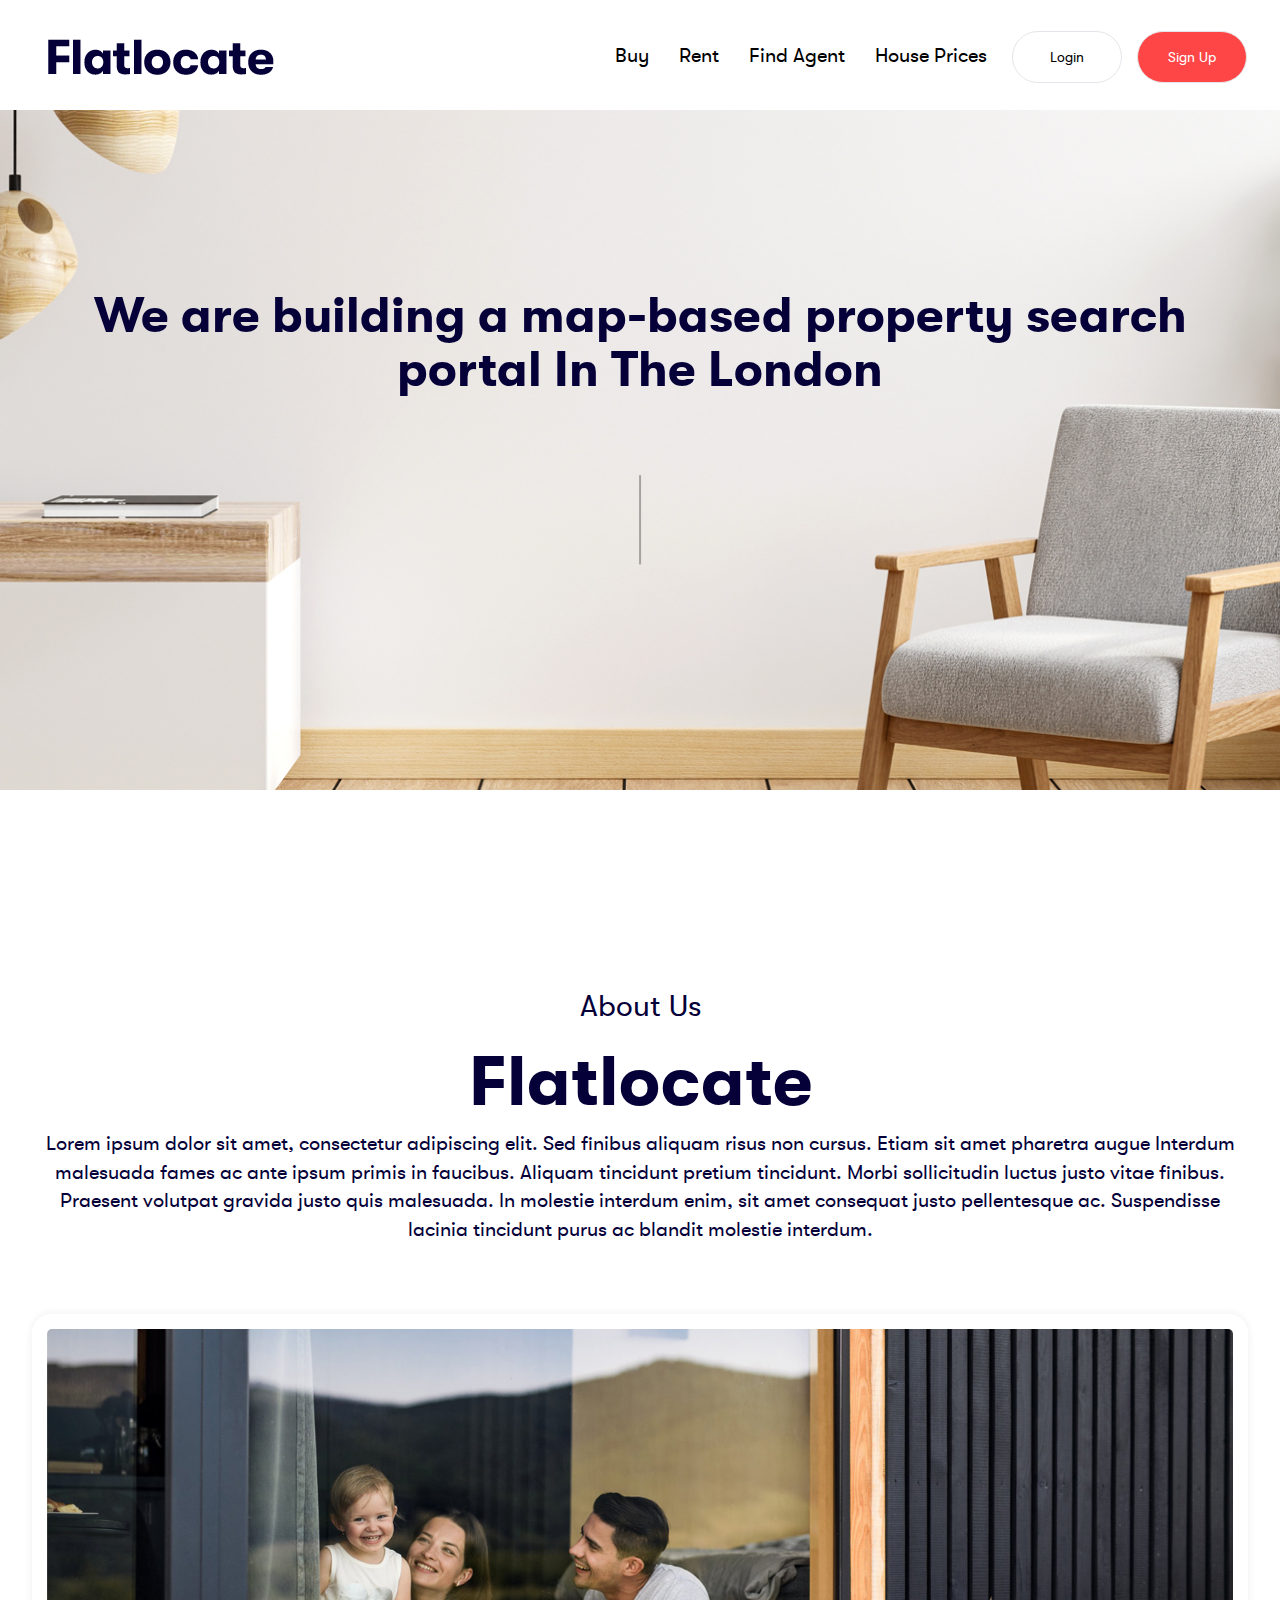
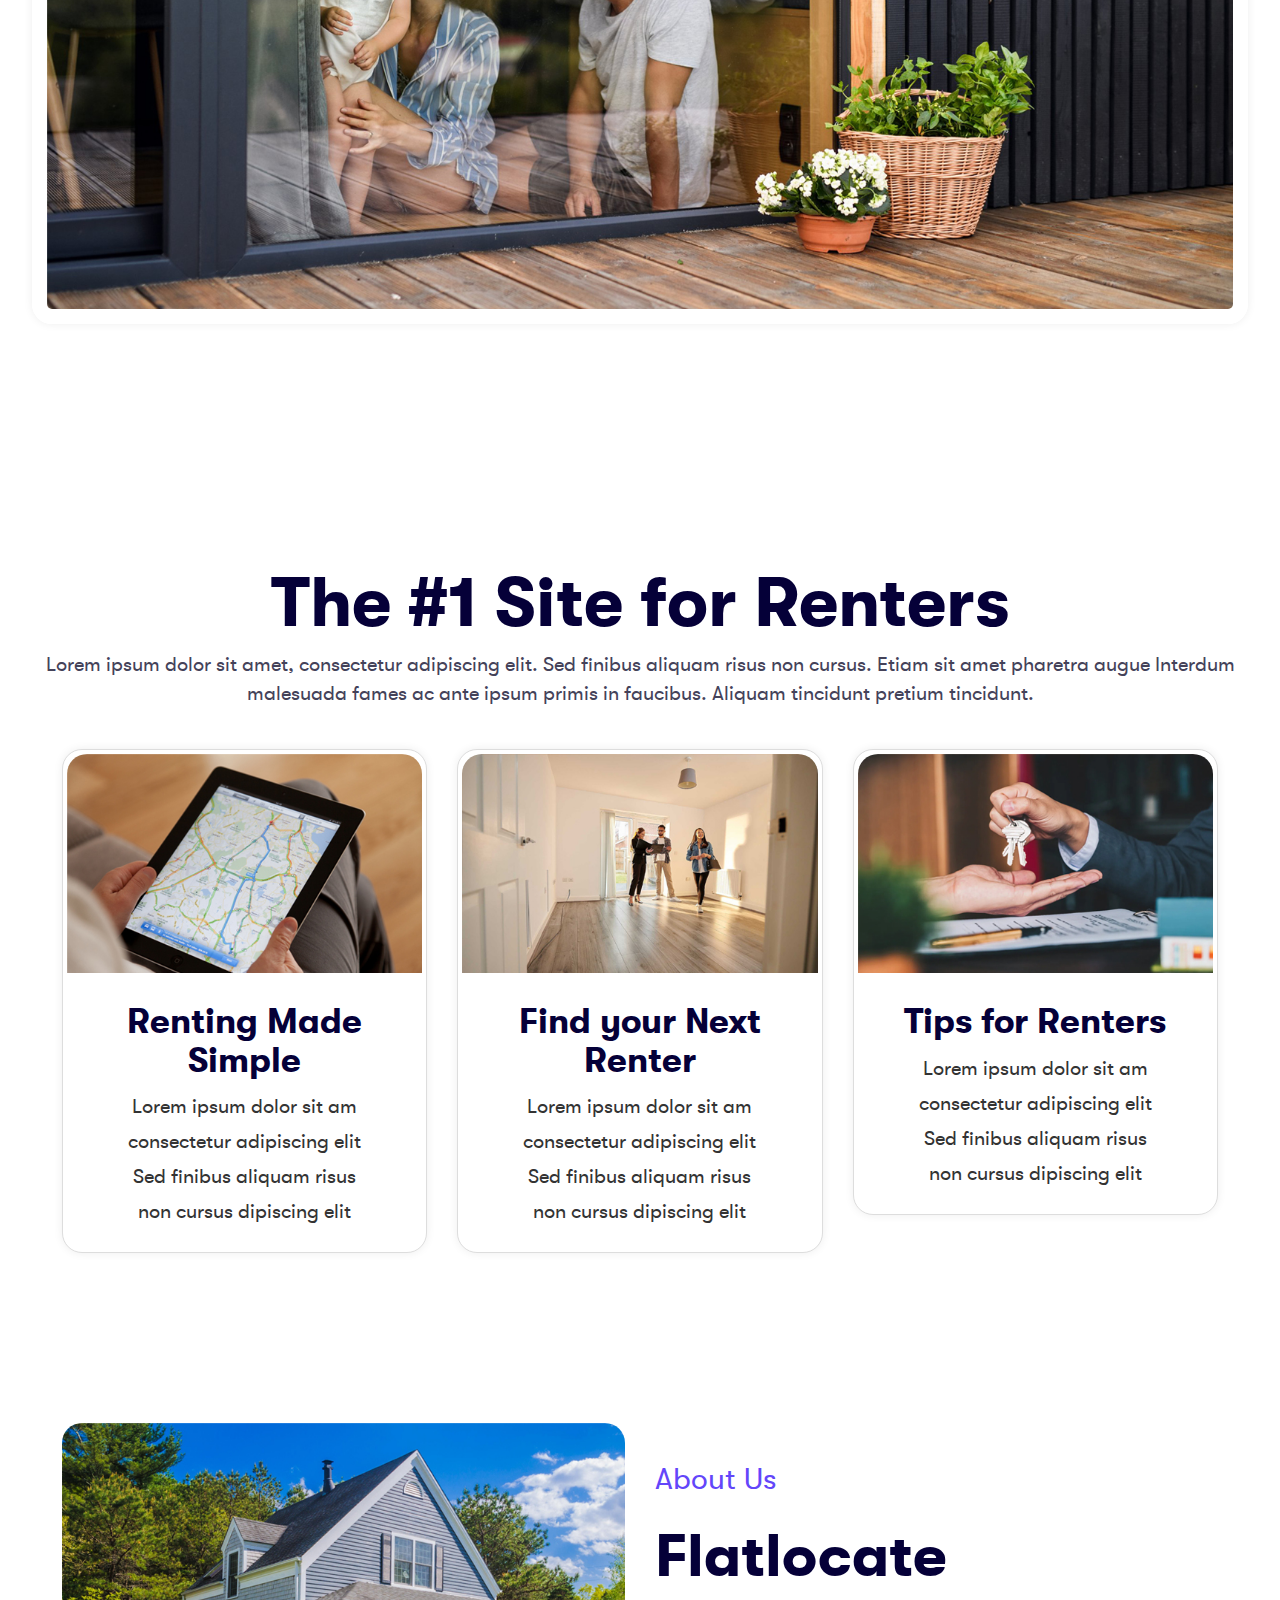
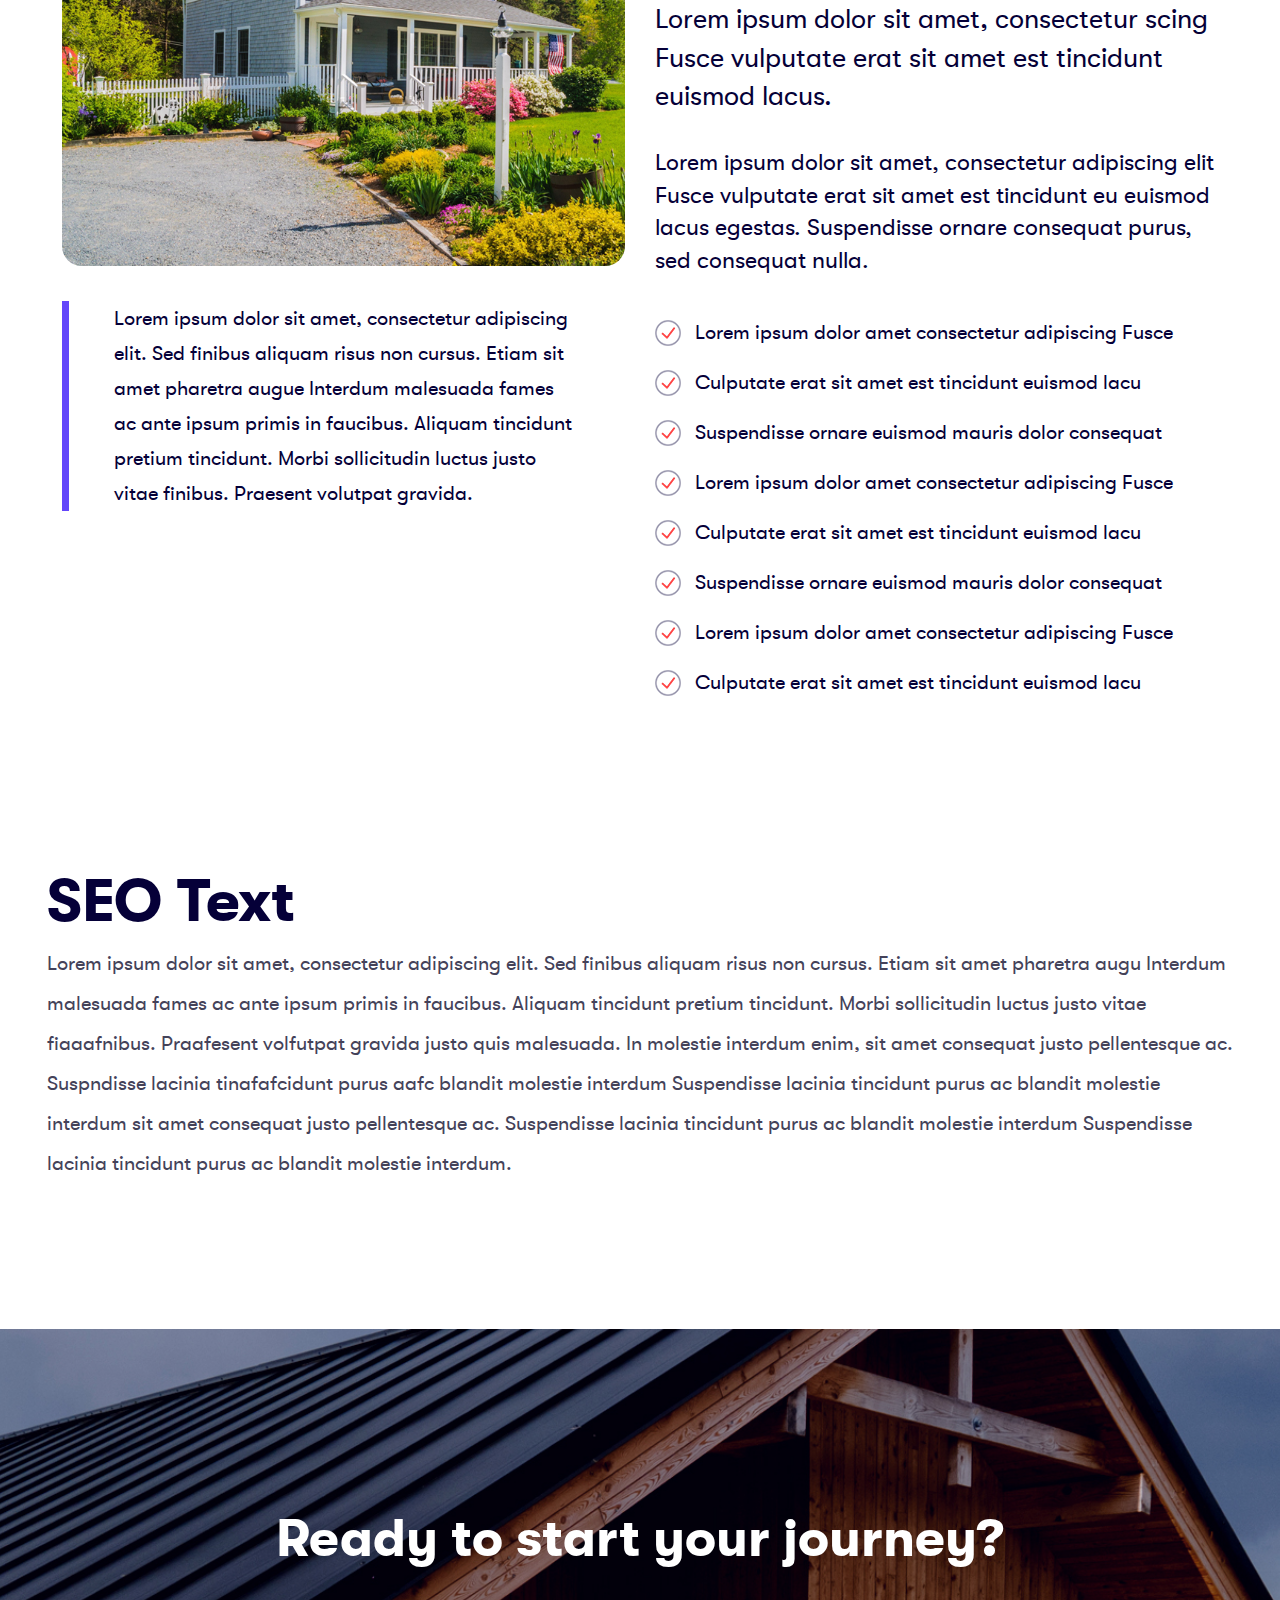
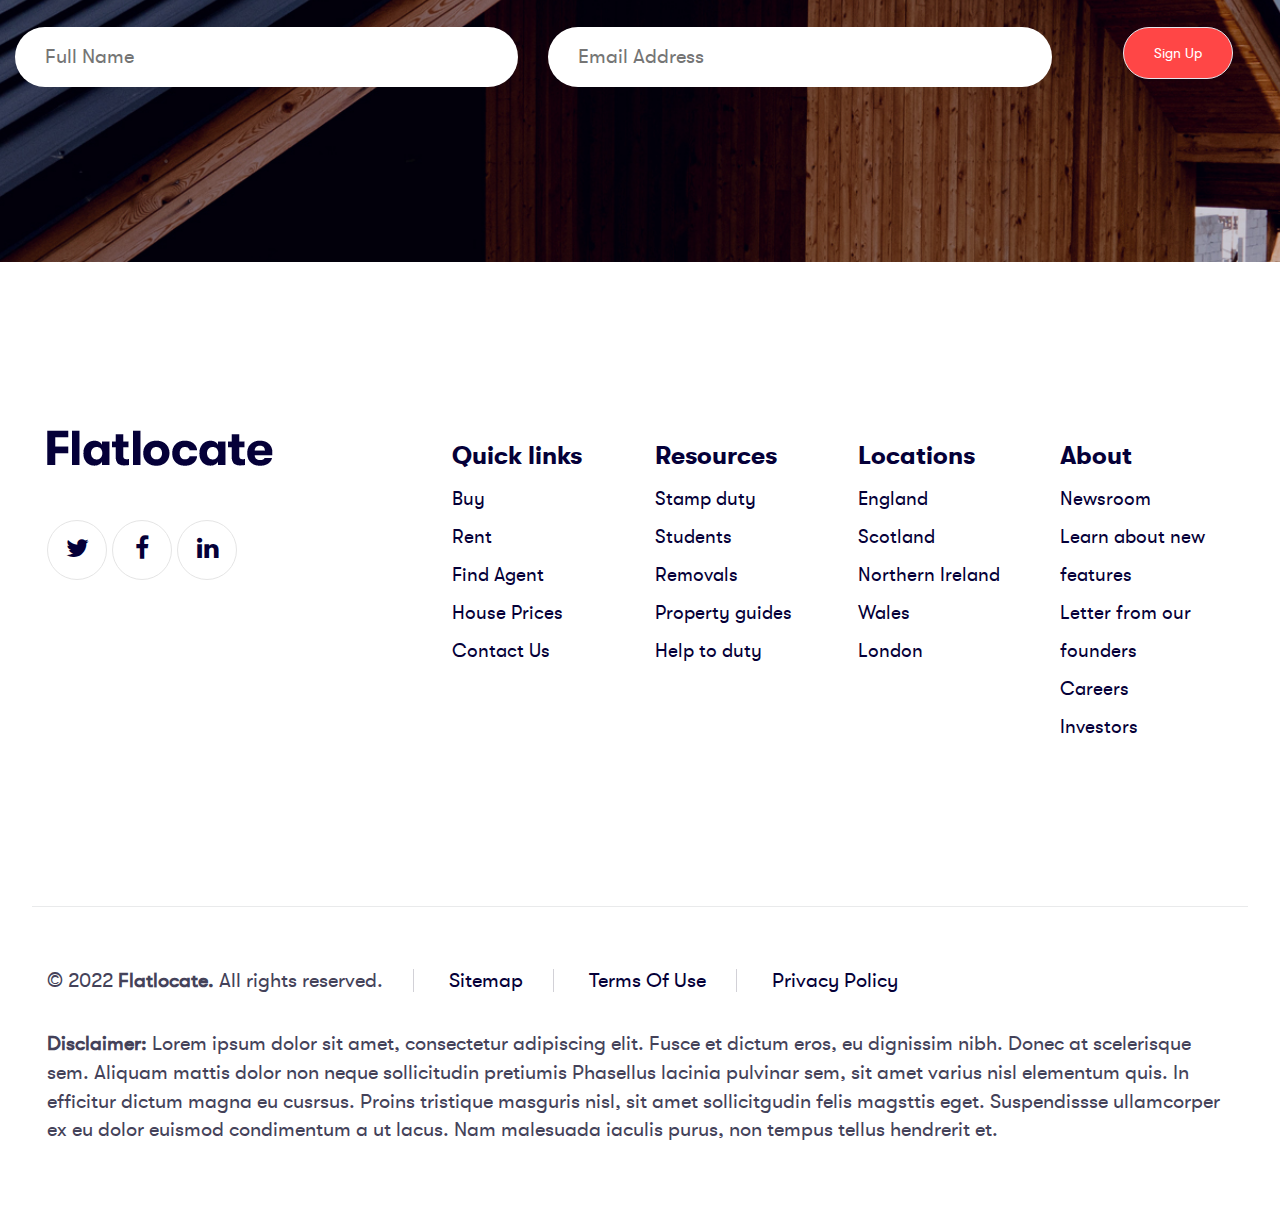
<file: about.html>
<!DOCTYPE html>
<html lang="en">
    <head>
        <title>Flatlocate</title>
        <meta charset="utf-8">
        <!-- <meta name="viewport" content="width=device-width, initial-scale=1"> -->
        <meta name="description" content="Let’s find a home that’s perfect for you">
        <meta name="keywords" content="Flatlocate, Buy, Sell, Rent, Find Agent, House Prices">
        <meta name="author" content="FlatLocate">
        <meta name="viewport" content="initial-scale=1.0, maximum-scale=1.0, width=device-width, user-scalable=no" />
        <meta name="apple-mobile-web-app-capable" content="yes" />
        <link rel="stylesheet" href="https://maxcdn.bootstrapcdn.com/bootstrap/3.4.1/css/bootstrap.min.css">
        <link rel="stylesheet" href="https://cdnjs.cloudflare.com/ajax/libs/font-awesome/4.7.0/css/font-awesome.min.css">
        <link rel="stylesheet" href="assets/css/custom.css">
    </head>
    <body>
        <div class="header-wrapper flat-container">
            <nav class="navbar">
                <div class="navbar-header">
                    <div class="container-fluid">
                        <button type="button" class="navbar-toggle" data-toggle="collapse" data-target="#collapsibleNavbar">
                            <span class="icon-bar"></span>
                            <span class="icon-bar"></span>
                            <span class="icon-bar"></span>
                        </button>
                        <a class="navbar-brand" href="#"><img src="assets/img/logo.png" alt="Logo" /></a>
                    </div>
                </div>
                <div class="collapse navbar-collapse navbar-right" id="collapsibleNavbar">
                    <ul class="nav navbar-nav">
                        <li>
                            <a class="nav-link" href="#">Buy</a>
                        </li>
                        <li>
                            <a class="nav-link" href="#">Rent</a>
                        </li>
                        <li>
                            <a class="nav-link" href="#">Find Agent</a>
                        </li>
                        <li>
                            <a class="nav-link" href="#">House Prices</a>
                        </li>
                        <li class="text-center">
                            <a class="nav-link btn" href="#">Login</a>
                            <a class="nav-link btn danger" href="javascript:showSignupModal();">Sign Up</a>
                        </li>
                    </ul>
                </div>
                </nav>
        </div>
        <div class="jumbotron about-banner">
            <h1>We are building a map-based property search portal In The London</h1>
        </div>
        <div class="about-us-wrapper flat-container">
            <h2>About Us</h2>
            <h1>Flatlocate</h1>
            <p>
                Lorem ipsum dolor sit amet, consectetur adipiscing elit. Sed finibus aliquam risus non cursus. Etiam sit amet pharetra augue
                Interdum malesuada fames ac ante ipsum primis in faucibus. Aliquam tincidunt pretium tincidunt. Morbi sollicitudin luctus justo vitae finibus. Praesent volutpat gravida justo quis malesuada. In molestie interdum enim, sit amet consequat justo pellentesque ac. Suspendisse lacinia tincidunt purus ac blandit molestie interdum.
            </p>
            <div class="video-wrapper">
                <div class="watch-btn">
                    <a href="#"><img src="assets/img/img43.png" /></a>
                </div>
                <img src="assets/img/img42.jpg" />
            </div>
        </div>
        <div class="renters-wrapper flat-container">
            <h1>The #1 Site for Renters</h1>
            <p class="text-center">
                Lorem ipsum dolor sit amet, consectetur adipiscing elit. Sed finibus aliquam risus non cursus. Etiam sit amet pharetra augue Interdum malesuada fames ac ante ipsum primis in faucibus. Aliquam tincidunt pretium tincidunt.
            </p>
            <div class="container-fluid">
                <div class="col-md-4">
                    <div class="thumbnail">
                        <img src="assets/img/img44.jpg" alt="Lights">
                        <div class="caption">
                            <h3>Renting Made Simple</h3>
                            <p>Lorem ipsum dolor sit am consectetur adipiscing elit Sed finibus aliquam risus non cursus dipiscing elit</p>
                        </div>
                    </div>                    
                </div>
                <div class="col-md-4">
                    <div class="thumbnail">
                        <img src="assets/img/img45.jpg" alt="Lights">
                        <div class="caption">
                            <h3>Find your Next Renter</h3>
                            <p>Lorem ipsum dolor sit am consectetur adipiscing elit Sed finibus aliquam risus non cursus dipiscing elit</p>
                        </div>
                    </div>                    
                </div>
                <div class="col-md-4">
                    <div class="thumbnail">
                        <img src="assets/img/img46.jpg" alt="Lights">
                        <div class="caption">
                            <h3>Tips for Renters</h3>
                            <p>Lorem ipsum dolor sit am consectetur adipiscing elit Sed finibus aliquam risus non cursus dipiscing elit</p>
                        </div>
                    </div>                    
                </div>
            </div>
        </div>
        <div class="flat-container about-section">
            <div class="container-fluid">
                <div class="col-md-6">
                    <img src="assets/img/img47.jpg" alt="">
                    <p class="img-description">
                        Lorem ipsum dolor sit amet, consectetur adipiscing elit. Sed finibus aliquam risus non cursus. Etiam sit amet pharetra augue Interdum malesuada fames ac ante ipsum primis in faucibus. Aliquam tincidunt pretium tincidunt. Morbi sollicitudin luctus justo vitae finibus. Praesent volutpat gravida.
                    </p>
                </div>
                <div class="col-md-6">
                    <div class="purple">About Us</div>
                    <h1>Flatlocate</h1>
                    <p class="large">Lorem ipsum dolor sit amet, consectetur scing Fusce vulputate erat sit amet est tincidunt euismod lacus.</p>
                    <p class="small">Lorem ipsum dolor sit amet, consectetur adipiscing elit Fusce vulputate erat sit amet est tincidunt eu euismod lacus egestas. Suspendisse ornare consequat purus, sed consequat nulla.</p>
                    <ul>
                        <li>Lorem ipsum dolor amet consectetur adipiscing Fusce</li>                        
                        <li>Culputate erat sit amet est tincidunt euismod lacu</li>
                        <li>Suspendisse ornare euismod mauris dolor consequat</li>
                        <li>Lorem ipsum dolor amet consectetur adipiscing Fusce</li>                        
                        <li>Culputate erat sit amet est tincidunt euismod lacu</li>
                        <li>Suspendisse ornare euismod mauris dolor consequat</li>
                        <li>Lorem ipsum dolor amet consectetur adipiscing Fusce</li>                        
                        <li>Culputate erat sit amet est tincidunt euismod lacu</li>
                    </ul>
                </div>
            </div>
        </div>
        <div class="flat-container seo-text-section">
            <div class="container-fluid">
                <h2>SEO Text</h2>
                <p>
                    Lorem ipsum dolor sit amet, consectetur adipiscing elit. Sed finibus aliquam risus non cursus. Etiam sit amet pharetra augu Interdum malesuada fames ac ante ipsum primis in faucibus. Aliquam tincidunt pretium tincidunt. Morbi sollicitudin luctus justo vitae fiaaafnibus. Praafesent volfutpat gravida justo quis malesuada. In molestie interdum enim, sit amet consequat justo pellentesque ac. Suspndisse lacinia tinafafcidunt purus aafc blandit molestie interdum Suspendisse lacinia tincidunt purus ac blandit molestie interdum sit amet consequat justo pellentesque ac. Suspendisse lacinia tincidunt purus ac blandit molestie interdum Suspendisse lacinia tincidunt purus ac blandit molestie interdum.
                </p>
            </div>
        </div>
        <div class="journey-wrapper">
            <h2 class="text-center">Ready to start your journey?</h2>     
            <div class="flat-semi-container clearfix">
                <div class="col-md-5"><input placeholder="Full Name" /></div>
                <div class="col-md-5"><input placeholder="Email Address" /></div>
                <div class="col-md-2 text-center"><button class="btn danger">Sign Up</button></div>
            </div>
        </div>
        <div class="site-map flat-container clearfix">
            <div class="col-md-4">
                <img class="logo" src="assets/img/logo.png" alt="Logo" />
                <a class="social" href="#"><i class="fa fa-twitter"></i></a>
                <a class="social" href="#"><i class="fa fa-facebook"></i></a>
                <a class="social" href="#"><i class="	fa fa-linkedin"></i></a>
            </div>
            <div class="col-md-2 col-sm-6">
                <h3>Quick links</h3>
                <a class="site-map-link" href="#">Buy</a>
                <a class="site-map-link" href="#">Rent</a>
                <a class="site-map-link" href="#">Find Agent</a>
                <a class="site-map-link" href="#">House Prices</a>
                <a class="site-map-link" href="#">Contact Us</a>
            </div>
            <div class="col-md-2 col-sm-6">
                <h3>Resources</h3>
                <a class="site-map-link" href="#">Stamp duty</a>
                <a class="site-map-link" href="#">Students</a>
                <a class="site-map-link" href="#">Removals</a>
                <a class="site-map-link" href="#">Property guides</a>
                <a class="site-map-link" href="#">Help to duty</a>
            </div>
            <div class="col-md-2 col-sm-6">
                <h3>Locations</h3>
                <a class="site-map-link" href="#">England</a>
                <a class="site-map-link" href="#">Scotland</a>
                <a class="site-map-link" href="#">Northern Ireland</a>
                <a class="site-map-link" href="#">Wales</a>
                <a class="site-map-link" href="#">London</a>
            </div>
            <div class="col-md-2 col-sm-6">
                <h3>About</h3>
                <a class="site-map-link" href="#">Newsroom</a>
                <a class="site-map-link" href="#">Learn about new features</a>
                <a class="site-map-link" href="#">Letter from our founders</a>
                <a class="site-map-link" href="#">Careers</a>
                <a class="site-map-link" href="#">Investors</a>
            </div>
        </div>
        <div class="footer flat-container">
            <div class="container-fluid">
                <div class="links">
                    <span class="link-item">&copy; 2022 <b>Flatlocate.</b> All rights reserved.</span>
                    <span class="link-item"><a href="#">Sitemap</a></span>
                    <span class="link-item"><a href="#">Terms Of Use</a></span>
                    <span class="link-item"><a href="#">Privacy Policy</a></span>
                </div>
                <p>
                    <b>Disclaimer:</b> Lorem ipsum dolor sit amet, consectetur adipiscing elit. Fusce et dictum eros, eu dignissim nibh. Donec at scelerisque sem. Aliquam mattis dolor non neque sollicitudin pretiumis Phasellus lacinia pulvinar sem, sit amet varius nisl elementum quis. In efficitur dictum magna eu cusrsus. Proins tristique masguris nisl, sit amet sollicitgudin felis magsttis eget. Suspendissse ullamcorper ex eu dolor euismod condimentum a ut lacus. Nam malesuada iaculis purus, non tempus tellus hendrerit et. 
                </p>
            </div>
        </div>
        <div class="modal" id="signup-modal" tabindex="-1" role="dialog">
            <div class="modal-dialog" role="document">
              <div class="modal-content">
                <div class="modal-body text-center">
                    <img src="assets/img/img17.jpg" alt="" />
                    <h2 class="text-center"><b>Thanks</b> for signing up.</h2>
                    <p>
                        Lorem ipsum dolor sit amet, consectetur adipiscingaff elit Fusce vulputate erat sit amet est tincidunt eu euismoafd lacus egestas. Suspendisse ornare consequat purus.
                    </p>
                    <button type="button" class="btn danger" data-dismiss="modal">Close</button>
                </div>
              </div>
            </div>
        </div>
        <script src="https://ajax.googleapis.com/ajax/libs/jquery/3.6.0/jquery.min.js"></script>
        <script src="https://maxcdn.bootstrapcdn.com/bootstrap/3.4.1/js/bootstrap.min.js"></script>
        <script src="assets/js/script.js"></script>
    </body>
</html>
</file>
<file: assets/css/custom.css>
@font-face {
    font-family: 'gt_walsheim_problack';
    src: url('../font/gtwalsheimpro-black-webfont.eot');
    src: url('../font/gtwalsheimpro-black-webfont.eot?#iefix') format('embedded-opentype'),
         url('../font/gtwalsheimpro-black-webfont.woff2') format('woff2'),
         url('../font/gtwalsheimpro-black-webfont.woff') format('woff'),
         url('../font/gtwalsheimpro-black-webfont.ttf') format('truetype'),
         url('../font/gtwalsheimpro-black-webfont.svg#gt_walsheim_problack') format('svg');
    font-weight: normal;
    font-style: normal;

}

@font-face {
    font-family: 'gt_walsheim_probold';
    src: url('../font/gtwalsheimpro-bold-webfont.eot');
    src: url('../font/gtwalsheimpro-bold-webfont.eot?#iefix') format('embedded-opentype'),
         url('../font/gtwalsheimpro-bold-webfont.woff2') format('woff2'),
         url('../font/gtwalsheimpro-bold-webfont.woff') format('woff'),
         url('../font/gtwalsheimpro-bold-webfont.ttf') format('truetype'),
         url('../font/gtwalsheimpro-bold-webfont.svg#gt_walsheim_probold') format('svg');
    font-weight: normal;
    font-style: normal;

}

@font-face {
    font-family: 'gt_walsheim_prolight';
    src: url('../font/gtwalsheimpro-light-webfont.eot');
    src: url('../font/gtwalsheimpro-light-webfont.eot?#iefix') format('embedded-opentype'),
         url('../font/gtwalsheimpro-light-webfont.woff2') format('woff2'),
         url('../font/gtwalsheimpro-light-webfont.woff') format('woff'),
         url('../font/gtwalsheimpro-light-webfont.ttf') format('truetype'),
         url('../font/gtwalsheimpro-light-webfont.svg#gt_walsheim_prolight') format('svg');
    font-weight: normal;
    font-style: normal;

}

@font-face {
    font-family: 'gt_walsheim_promedium';
    src: url('../font/gtwalsheimpro-medium-webfont.eot');
    src: url('../font/gtwalsheimpro-medium-webfont.eot?#iefix') format('embedded-opentype'),
         url('../font/gtwalsheimpro-medium-webfont.woff2') format('woff2'),
         url('../font/gtwalsheimpro-medium-webfont.woff') format('woff'),
         url('../font/gtwalsheimpro-medium-webfont.ttf') format('truetype'),
         url('../font/gtwalsheimpro-medium-webfont.svg#gt_walsheim_promedium') format('svg');
    font-weight: normal;
    font-style: normal;

}

@font-face {
    font-family: 'gt_walsheim_proregular';
    src: url('../font/gtwalsheimpro-regular-webfont.eot');
    src: url('../font/gtwalsheimpro-regular-webfont.eot?#iefix') format('embedded-opentype'),
         url('../font/gtwalsheimpro-regular-webfont.woff2') format('woff2'),
         url('../font/gtwalsheimpro-regular-webfont.woff') format('woff'),
         url('../font/gtwalsheimpro-regular-webfont.ttf') format('truetype'),
         url('../font/gtwalsheimpro-regular-webfont.svg#gt_walsheim_proregular') format('svg');
    font-weight: normal;
    font-style: normal;

}

@font-face {
    font-family: 'gt_walsheim_prothin';
    src: url('../font/gtwalsheimpro-thin-webfont.eot');
    src: url('../font/gtwalsheimpro-thin-webfont.eot?#iefix') format('embedded-opentype'),
         url('../font/gtwalsheimpro-thin-webfont.woff2') format('woff2'),
         url('../font/gtwalsheimpro-thin-webfont.woff') format('woff'),
         url('../font/gtwalsheimpro-thin-webfont.ttf') format('truetype'),
         url('../font/gtwalsheimpro-thin-webfont.svg#gt_walsheim_prothin') format('svg');
    font-weight: normal;
    font-style: normal;

}

@font-face {
    font-family: 'gt_walsheim_proultra_bold';
    src: url('../font/gtwalsheimpro-ultrabold-webfont.eot');
    src: url('../font/gtwalsheimpro-ultrabold-webfont.eot?#iefix') format('embedded-opentype'),
         url('../font/gtwalsheimpro-ultrabold-webfont.woff2') format('woff2'),
         url('../font/gtwalsheimpro-ultrabold-webfont.woff') format('woff'),
         url('../font/gtwalsheimpro-ultrabold-webfont.ttf') format('truetype'),
         url('../font/gtwalsheimpro-ultrabold-webfont.svg#gt_walsheim_proultra_bold') format('svg');
    font-weight: normal;
    font-style: normal;

}

@font-face {
    font-family: 'gt_walsheim_proultra_light';
    src: url('../font/gtwalsheimpro-ultralight-webfont.eot');
    src: url('../font/gtwalsheimpro-ultralight-webfont.eot?#iefix') format('embedded-opentype'),
         url('../font/gtwalsheimpro-ultralight-webfont.woff2') format('woff2'),
         url('../font/gtwalsheimpro-ultralight-webfont.woff') format('woff'),
         url('../font/gtwalsheimpro-ultralight-webfont.ttf') format('truetype'),
         url('../font/gtwalsheimpro-ultralight-webfont.svg#gt_walsheim_proultra_light') format('svg');
    font-weight: normal;
    font-style: normal;

}

html {
    width: 100%;
}

body {
    font-family: 'gt_walsheim_proregular';
    font-size: 20px;
    color: #444259;
}

.flat-container {
    position: relative;
    width: 1576px;
    max-width: 1576px;
    margin: 0 auto;
}

@media (max-width: 1575px) {
    .flat-container {
        width: 95%;
        max-width: 95%;
    }
}

@media (min-width: 1921px) {
    .flat-container.responsive-width {
        width: 95%;
        max-width: 95%;
    }
}

.header-wrapper {
    padding: 30px 0;
}

@media (max-width: 767px) {
    .header-wrapper {
        padding: 10px 0;
    }
}

.navbar {
    height: 50px;
    margin: 0;
}

.navbar .navbar-brand {
    padding: 0;
}

.navbar .icon-bar {
    border: 1px solid #e6e5eb;
}

.navbar-collapse {
    background: white;
}

@media (max-width: 767px) {
    .navbar-collapse {
        position: absolute;
        width: 100%;
        z-index: 2;
    }
}

@media (max-width: 991px) {
    .navbar-collapse.collapse {
        display: none!important;
    }

    .navbar-collapse.collapse.in {
        display: block!important;
    }

    .navbar-collapse.collapse .navbar-nav {
        width: 100%;
    }

    .navbar-nav>li {
        float: none !important;
    }
}

.navbar-collapse.in {
    position: absolute;
    width: 100%;
    z-index: 2;
}

.navbar .nav-link {
    display: inline-block;
}

@media (max-width: 1355px) {
    .navbar-form .input-group {
       display: none; 
    }
}

.btn {
    padding: 15px 30px;
    border-radius: 30px;
    border: 1px solid #e6e5eb;
    min-width: 110px;
    margin-left: 10px;
    margin-bottom: 5px;
}

.btn.danger {
    background: #ff4646;
    color: white!important;
}

.btn.danger:hover,
.btn.danger:focus {
    background: #ff4646;
}

.navbar a {
    color: black;
}

.navbar .input-group {
    position: relative;
}

.navbar input {
    border-radius: 20px!important;
    border: 1px solid #d8dbe2;
    height: 48px;
    line-height: 48px;
    width: 320px!important;
    padding-right: 48px;
}



@media (max-width: 1290px) {
    .navbar .search-address {
        display: none;
    }

}

@media (max-width: 991px) {
    .navbar-header {
        float: initial !important;
    }

    .navbar-toggle {
        display: block !important;
    }
}

.navbar .search-icon {
    width: 40px;
    height: 40px;
    line-height: 40px;
    border-radius: 50%;
    background: #ff4646;
    position: absolute;
    top: 4px;
    right: 4px;
    z-index: 3;
    text-align: center;
}

.navbar .search-icon i {
    color: white;
}

.navbar .profile img {
    width: 100%;
    border-radius: 50%;
    border: 1px solid #ff4646;
    width: 50px;
    height: 50px;
}

.navbar .profile h3 {
    font-family: 'gt_walsheim_probold';
    font-size: 20px;
    line-height: 20px;
    margin: 0;
    padding: 0;
    text-align: left;
    position: relative;
}

.navbar .profile h3 a {
    position: absolute;
    top: 0;
    right: 0;
}

.navbar .profile h3 i {
    color: #6346fa;
}


.navbar .profile p {
    font-size: 17px;
    color: #9a9a9a;
    text-align: left;
}

.navbar .profile li a {
    line-height: 54px!important;
    min-width: 260px;
}

.navbar .dropdown-menu {
    border-radius: 10px;
}

.navbar .dropdown-menu li a {
    background: url('../img/list_style.jpg') 17px center no-repeat;
    padding-left: 35px !important;
}

.navbar .dropdown-menu .signout-li a {
    background: #efecfe;
    color: #6346fa;
}

.filter-wrapper {
    background: #f6f7fa;
    padding: 18px 0;
    position: relative;
    height: 80px;
    overflow: hidden;
    width: 100%;
    text-align: center;
}

.filter-wrapper .dropdown {
    display: inline-block;
    width: 110px;
}

@media (max-width: 1414px) {
    .filter-wrapper .dropdown {
        margin: 0 auto;
    }
}

@media (max-width: 1267px) {
    .filter-wrapper .dropdown {
        display: block;
    }
}

@media (max-width: 767px) {
    .filter-wrapper {
        padding: 10px;
    }
}

@media (max-width: 991px) {
    .filter-wrapper .dropdown {
        width: 100%;
        text-align: center;
    }

    .filter-wrapper .dropdown .dropdown-menu {
        width: 100%;
    }

    .filter-wrapper .inline-wrapper.right-padding {
        padding: 0 !important;
    }

    .filter-wrapper .right-border {
        border: none !important;
    }
}

.filter-wrapper .dropdown .btn {
    padding: 15px 0;
    text-align: center;
    margin: 0;
}

.filter-wrapper .dropdown-menu {
    width: 600px;
    padding: 30px 0;
}

.filter-wrapper .dropdown-menu h3 {
    font-family: 'gt_walsheim_probold';
    padding: 0 30px;
    font-size: 24px;
}

.filter-wrapper .dropdown-menu h3.no-padding {
    padding: 0;
}

.filter-wrapper #price-slider {
    margin: 20px 0;
}

.ui-slider-range {
    background: #6346fa;
}

.ui-slider-handle {
    border-radius: 50%;
    border: 3px solid #6346fa;
}

.filter-wrapper .dropdown-menu a {
    line-height: 63px;
    width: 100%;
    display: block;
    padding-left: 50px;
    font-size: 22px;
    color: #5d5a78;
    text-decoration: none;
}

.filter-wrapper .dropdown-menu a:hover {
    background: #6346f9;
    color: white;
}

.filter-wrapper .dropdown-menu a.any {
    background: url('../img/img18.png') 10px center no-repeat;
}

.filter-wrapper .dropdown-menu a.any:hover {
    background: url('../img/img18_on.png') 10px center no-repeat #6346f9;
}

.filter-wrapper .dropdown-menu a.multi_family_home {
    background: url('../img/img19.png') 10px center no-repeat;
}

.filter-wrapper .dropdown-menu a.multi_family_home:hover {
    background: url('../img/img19_on.png') 10px center no-repeat #6346f9;
}

.filter-wrapper .dropdown-menu a.single_family_home {
    background: url('../img/img20.png') 10px center no-repeat;
}

.filter-wrapper .dropdown-menu a.single_family_home:hover {
    background: url('../img/img20_on.png') 10px center no-repeat #6346f9;
}

.filter-wrapper .dropdown-menu a.mobile {
    background: url('../img/img21.png') 10px center no-repeat;
}

.filter-wrapper .dropdown-menu a.mobile:hover {
    background: url('../img/img21_on.png') 10px center no-repeat #6346f9;
}

.filter-wrapper .dropdown-menu a.condo {
    background: url('../img/img22.png') 10px center no-repeat;
}

.filter-wrapper .dropdown-menu a.condo:hover {
    background: url('../img/img22_on.png') 10px center no-repeat #6346f9;
}

.filter-wrapper .dropdown-menu a.farm {
    background: url('../img/img23.png') 10px center no-repeat;
}

.filter-wrapper .dropdown-menu a.farm:hover {
    background: url('../img/img23_on.png') 10px center no-repeat #6346f9;
}

.filter-wrapper .dropdown-menu a.townhome {
    background: url('../img/img24.png') 10px center no-repeat;
}

.filter-wrapper .dropdown-menu a.townhome:hover {
    background: url('../img/img24_on.png') 10px center no-repeat #6346f9;
}

.filter-wrapper .dropdown-menu a.land {
    background: url('../img/img25.png') 10px center no-repeat;
}

.filter-wrapper .dropdown-menu a.land:hover {
    background: url('../img/img25_on.png') 10px center no-repeat #6346f9;
}

.filter-wrapper .inline-wrapper {
    display: inline-block;
    padding: 0 30px;
    position: relative;
    margin: 0 auto;
    width: 100%;
}

.filter-wrapper .inline-wrapper.right-padding {
    padding: 0 30px 0 0;
}

.filter-wrapper .right-border {
    border-right: 1px solid #cdced2;
}

.filter-wrapper.overflow-show {
    height: auto;
    overflow: visible;
}

@media (max-width: 767px) {
    .filter-wrapper.overflow-show {
        height: 68px;
    }
}

.filter-wrapper.on {
    height: auto;
}

.filter-wrapper .more-link,
.filter-wrapper .filter-link {
    position: absolute;
    top: 15px;
    right: 15px;
    color:#050038;
    text-decoration: none;
}

.filter-link {
    color: #050038;
    text-decoration: none;
}

.filter-wrapper .more-link .normal {
    display: block;
}

.filter-wrapper .more-link .on {
    display: none;
}

.filter-wrapper .more-link.on .normal {
    display: none;
}

.filter-wrapper .more-link.on .on {
    display: block;
}

.filter-wrapper .more-link-left,
.filter-wrapper .more-link-right {
    position: absolute;
    top: 10px;
}

.filter-wrapper .more-link-left {
    left: 0;
}

.filter-wrapper .more-link-right {
    right: 0;
}

.filter-btn {
    padding: 10px 20px;
    margin-right: 18px;
    margin-bottom: 15px;
    border: 1px solid #d2d2dd;
    border-radius: 50px;
    font-size: 19px;
    color: #5d5a78;
    background: white;
}

.filter-btn.on {
    background: #6346fa;
    color: white;
}

.filter-btn:hover {
    background: #eee;
    color: black;
}

.filter-wrapper .bedroom-link {
    display: inline-block!important;
    width: 60px!important;
    height: 60px!important;
    border-radius: 50%;
    padding: 0!important;
    text-align: center;
    border: 1px solid #dbdae2;
    margin: 10px 10px;
}

.filter-wrapper .list-container {
    width: 100%;
    overflow: hidden;
    float: left;
}

.filter-wrapper .list-container .list {
    float: left;
    width: max-content;
    position: relative;
}

.flat-semi-container {
    width: 1300px;
    max-width: 1300px;
    margin: 0 auto;
}

@media (max-width: 1300px) {
    .flat-semi-container {
        width: 100%;
        max-width: 100%;
    }
}

.intro-section {
    padding: 150px 0 100px 0;
    font-size: 24px;
}

.intro-section h1 {
    font-size: 70px;
    margin-top: 0;
}

.search-section {
    height: 30vw;
    background: url('../img/img01.jpg') bottom no-repeat;
    background-size: 100% 85%;
}

@media (max-width: 1112px) {
    .search-section {
        height: 50vw;
    }
}

@media (max-width: 900px) {
    .search-section {
        height: 60vw;
    }
}

@media (max-width: 600px) {
    .search-section {
        height: 70vw;
    }
}

.search-section .nav-tabs {
    border: none;
}

.search-section .tab-content {
    background: white;
    border-radius: 5px;
    padding: 30px;
    box-shadow: 0px 0px 5px #EEE;
}

.search-section .tab-content .tab-pane {
    padding: 0;
    position: relative
}

.search-section .nav li {
    background: #eaeaee;
    border-radius: 5px;
    margin-right: 10px;
    min-width: 120px;
}

.search-section .nav li a {
    color: #616478;
}

.search-section .nav li.active {
    background: none;
}

@media (max-width: 390px) {
    .search-section .nav li {
        margin-right: 0px;
    }

    .search-section .nav li a {
        margin-right: 0px;
    }
}

.search-section input {
    width: 100%;
    height: 55px;
    border: none;
}

.most-popular-section {
    padding: 160px 0px;
}

.most-popular-section h2 {
    font-family: 'gt_walsheim_probold';
    font-size: 60px;
    margin-bottom: 65px;
}

.most-popular-section img {
    width: 100%;
    border-radius: 15px;
    margin-bottom: 25px;
}

.most-popular-section .caption {
    padding: 0px 20px;
    font-size: 33px;
}

.most-popular-section .qty {
    padding: 0px 20px;
    font-size: 24px;
    margin-bottom: 25px;
}

.discover-section {
    position: relative;
    padding: 80px 96px;
    background: #6b50fc;
    border-radius: 20px;
}

.discover-section h2 {
    font-family: 'gt_walsheim_probold';
    font-size: 53px;
    color: white;
}

.discover-section p {
    font-size: 24px;
    color: white;
    margin: 40px 0;
    width: 800px;
}

.discover-section button {
    border-radius: 30px;
    border: none;
    color: #ff4646;
    padding: 23px 46px;
    background: white;
}

.discover-section img {
    position: absolute;
    top: -27px;
    right: 43px;
}

@media (max-width: 1400px) {
    .discover-section {
        text-align: center;
    }

    .discover-section h2 {
        margin-top: 400px;
        text-align: center;
    }

    .discover-section p {
        text-align: center;
        width: 100%;
    }

    .discover-section img {
        right: 50%;
        transform: translateX(50%);
        width: 100%;
    }
}

@media (max-width: 675px) {
    .discover-section {
        padding: 80px 30px;
    }
}

.about-section {
    padding: 140px 0;
    color: #050038;
}

.about-section img {
    border-radius: 20px;
    width: 100%;
}

.about-section .img-description {
    margin-top: 35px;
    line-height: 35px;
    border-left: 7px solid #6346fa;
    padding: 0 45px;
}

.about-section .purple {
    color: #6346fa;
    font-size: 30px;
    margin-top: 35px;
}

.about-section h1 {
    font-family: 'gt_walsheim_probold';
    font-size: 60px;
    line-height: 70px;
}

.about-section .large {
    font-size: 27px;
}

.about-section .small {
    font-size: 23px;
    margin: 30px auto;
}

.about-section ul {
    margin: 0; 
    padding: 0;
}

.about-section ul li {
    list-style: none;
    padding-left: 40px;
    background: url('../img/img08.png') center left no-repeat;
    line-height: 50px;
}

.service-section {
    padding-bottom: 65px;
    text-align: center;
    color: #050038;
}

.service-section h2 {
    font-size: 50px;
}

.service-section p {
    font-size: 27px;
}

.service-section img {
    width: 130px;
    height: 130px;
    background: white;
    border-radius: 50%;
    box-shadow: 0px 0px 10px #eee;
}

.service-section .caption {
    font-size: 35px;
}

.service-section .comment {
    font-size: 19px;
}

.service-section button {
    margin-top: 50px;
}

.news-section {
    padding: 85px 0;
}

.news-section img {
    border-radius: 20px;
    width: 100%;
}

.news-section .news-img-wrapper {
    position: relative;
    margin-bottom: 25px;
}

.news-section .news-img-wrapper .property-news {
    position: absolute;
    left: 50%;
    transform: translateX(-50%);
    bottom: 40px;
    width: 90%;
}

.news-section button {
    background: #6346fa;
    border-radius: 30px;
    border: none;
    color: white;
    font-size: 17px;
    padding: 10px 19px;
    margin-bottom: 30px;
}

.news-section .news-img-wrapper p {
    color: white;
    font-size: 34px;
}

.news-section .map-search-wrapper .search-item {
    margin-bottom: 25px;
    border-radius: 20px;
    /* border-bottom-right-radius: 20px;
    border-top-right-radius: 20px; */
    box-shadow: 0 0 10px #EEE;
}

.news-section .map-search-wrapper a {
    color: #ff4646;
    padding-right: 25px;
    background: url('../img/img15.png') center right no-repeat;
}

.news-section .map-search-wrapper img {
    width: 90%;
}

@media (max-width: 991px) {
    .news-section .map-search-wrapper img {
        width: 100%;
    }
}

.news-section .map-search-wrapper .search-str-wrapper {
    padding: 50px 15px;
}

.journey-wrapper {
    padding: 160px 0;
    min-height: 500px;
    background: url('../img/img16.jpg') center no-repeat;
    background-size: cover;
}

.journey-wrapper h2 {
    font-family: 'gt_walsheim_probold';
    font-size: 53px;
    color: white;
    margin-bottom: 60px;
}

.journey-wrapper input {
    background: white;
    border: none;
    border-radius: 30px;
    line-height: 60px;
    width: 100%;
    padding: 0 30px;
    margin-bottom: 15px;
}

.journey-wrapper button {
    margin-bottom: 15px;
}

.site-map {
    padding: 160px 0;
    color: #050038;
    border-bottom: 1px solid #e9eaeb;
}

.site-map .logo {
    display: block;
    margin-bottom: 45px;
}

.site-map .social {
    width: 60px;
    height: 60px;
    line-height: 60px;
    background: white;
    border-radius: 50%;
    border: 1px solid #e5e5e5;
    display: inline-block;
    text-align: center;
    color: #050038;
}

.site-map .social:hover {
    background: #6346fa;
    border: 1px solid #6346fa;
}

.site-map .social:hover i {
    color: white;
}

.site-map .social i {
    font-size: 25px;
}

.site-map h3 {
    font-family: 'gt_walsheim_probold';
    font-size: 25px;
}

.site-map .site-map-link {
    font-size: 19px;
    line-height: 38px;
    display: block;
    color: #050038;
}

.footer {
    padding: 60px 0;
}

.footer .links {
    margin-bottom: 35px;
}

.footer .links a {
    color: #050038;
    text-decoration: none;
}

.footer .link-item {
    padding: 0 30px;
    border-right: 1px solid #d2d1d7;
}

.footer .link-item:first-of-type {
    padding-left: 0;
}

.footer .link-item:last-of-type {
    border: none;
}

.modal img {
    width: 100%;
}

.map-filter-wrapper {
    padding: 40px 0;
}

@media (max-width: 991px) {
    .map-filter-wrapper {
        padding: 10px;
    }
}

.map-filter-wrapper .dropdown-toggle,
.map-filter-wrapper .dropdown-toggle:hover {
    border: none;
    background: transparent!important;
    padding: 0;
}

.map-filter-wrapper .dropdown-menu a {
    height: 55px;
    line-height: 55px;
}

@media (max-width: 480px) {
    .map-filter-wrapper .map-filter-item {
        width: 100%;
        text-align: center;
    }
}

.inline-wrapper {
    display: inline-block;
    vertical-align: top;
}

.property-wrapper .thumbnail-list .padding-wrapper {
    padding: 0 20px 20px 20px;
}

.property-wrapper .thumbnail-list .property-item {
    position: relative;
    border-radius: 20px;
    margin-bottom: 50px;
}

.property-wrapper .thumbnail-list .property-item:hover {
    box-shadow: 0 0 10px #EEE;
}

.property-wrapper .badge {
    position: absolute;
    background: #ff4646;
    border-radius: 20px;
    color: white;
    left: 15px;
    top: 15px;
    padding: 8px 13px;
    display: none;
}

.property-wrapper .thumbnail-list .property-item.new .badge {
    display: block;
}

.property-wrapper .thumbnail-list img.cover-img {
    border-radius: 20px;
    margin-bottom: 30px;
    width: 100%;
}

.property-wrapper h3 {
    font-family: 'gt_walsheim_probold';
    font-size: 35px;
    color: #050038;
    padding: 0;
}

.property-wrapper .address {
    font-size: 18px;
    color: #050038;
    margin-bottom: 15px;
}

.property-wrapper .description {
    font-size: 18px;
    color: #5a5871;
    margin-bottom: 20px;
}

.property-wrapper .condition ul {
    margin: 0;
    padding: 0;
}

.property-wrapper .condition li {
    display: inline-block;
    height: 30px;
    line-height: 30px;
    border-right: 1px solid #e5e5e5;
    padding-right: 4px;
    font-size: 16px;
}

.property-wrapper .condition li:last-of-type {
    border: none;
}

.property-wrapper .condition img {
    vertical-align: text-top;
    margin-right: 10px;
    margin-bottom: 0;
}

.property-wrapper .property-list.hide {
    display: none;
}

.property-wrapper .property-list .panel-left,
.property-wrapper .property-list .panel-right  {
    float: left;
    height: 700px;
}

.property-wrapper .property-list .panel-left {
    width: 750px;
}

.property-wrapper .property-list .panel-right  {
    width: calc(100% - 780px);
    margin-left: 30px;
}

@media (max-width: 1400px) {
    .property-wrapper .property-list .panel-left,
    .property-wrapper .property-list .panel-right {
        width: 100%;
        margin: 0;
    }

    .property-wrapper .property-list .panel-left {
        display: none;
    }
}

.property-wrapper .list-with-map .property-item {
    min-height: 230px;
    padding: 10px;
    position: relative;
}

.property-wrapper .list-with-map .property-item:hover {
    box-shadow: 0 0 10px #EEE;
    border-radius: 20px;
    border-right: 6px solid #6346fa;
}

.property-wrapper .list-with-map .property-item.new .badge {
    display: block;
    left: 30px;
}

.property-wrapper .list-with-map .col {
    height: 100%;
}

.property-wrapper .list-with-map .cover-img {
    width: 100%;
    height: 100%;
    border-radius: 20px;
}

.mCS-dark.mCSB_scrollTools .mCSB_dragger .mCSB_dragger_bar {
    background: #ff4646!important;
}

.property-wrapper .list-with-map #map_viewer {
    width: 100%;
    height: 100%;
}

.infowindow-wrapper {
    width: 393px;
    height: 458px;
}

.infowindow-wrapper img {
    border-radius: 20px;
    width: 100%;
}

#filter-modal {
    border-radius: 30px;
}

#filter-modal .modal-header {
    background: #050038;
}

.modal-header .close {
    margin-top: -35px;
}

#filter-modal .modal-header .close span {
    color: white;
}

.modal-title {
    font-family: 'gt_walsheim_probold';
    font-size: 33px;
}

#filter-modal .modal-title {
    color: white;
}

#filter-modal h3 {
    font-family: 'gt_walsheim_probold';
    font-size: 35px;
    color: #050038;
}

#filter-modal h4 {
    font-size: 25px;
}

#filter-modal p {
    font-size: 20px;
    color: #757575;
}

#filter-modal .checkbox label::before {
    top: 5px;
}

#filter-modal .default-checkbox label {
    font-size: 16px;
}

#filter-modal .round-link {
    display: inline-block;
    min-width: 70px;
    border-radius: 20px;
    padding: 5px 15px;
    line-height: 26px;
    border: 1px solid #b2b2b2;
    color: black;
    text-decoration: none;
    text-align: center;
    margin-bottom: 20px;
}

#filter-modal .round-link:hover {
    background: #6346fa;
    color: white;
}

#filter-modal .property-type {
    border-radius: 10px;
    border: 1px solid #b2b2b2;
    padding: 10px 0;
    text-align: center;
}

#filter-modal .property-type img {
    width: 40%;
    margin: 0 auto;
}

#filter-modal .property-type .normal {
    display: block;
}

#filter-modal .property-type .hover {
    display: none;
}

#filter-modal .property-type:hover {
    background: #6346fa;
    color: white;
}

#filter-modal .property-type:hover .normal {
    display: none;
}

#filter-modal .property-type:hover .hover {
    display: block;
}

#filter-modal .clearall-link {
    line-height: 55px;
    color: #050038;
}

.detail-img-wrapper img {
    width: 100%;
    border-radius: 20px;
    margin-bottom: 20px;
}

.detail-img-wrapper a {
    display: block;
    background: #f5f4fb;
    border-radius: 20px;
    text-align: center;
    color: black;
    text-decoration: none;
    width: 100%;
}

.property-detail-wrapper {
    color: #050038;
    margin-bottom: 110px;
}

.property-detail-wrapper h1 {
    font-family: 'gt_walsheim_probold';
    font-size: 55px;
}

.property-detail-wrapper .address {
    font-size: 29px;
}

.property-detail-wrapper .address i {
    margin-right: 15px;
}

.property-detail-wrapper .price-title {
    font-size: 20px;
    margin-top: 30px;
}

.property-detail-wrapper .price-value {
    font-size: 37px;
    color: #ff4646;
}

.property-detail-wrapper .description {
    margin: 50px 0;
}

.property-detail-wrapper .condition-item {
    padding: 35px 0;
    border: 1px solid #e6e5eb;
    border-radius: 10px;
    margin-bottom: 50px;
    text-align: center;
}

.property-detail-wrapper .condition-item img {
    display: block;
    margin: 0 auto 25px auto;
    width: 36px;
    height: 36px;
}

.property-detail-wrapper h2 {
    font-family: 'gt_walsheim_probold';
    font-size: 35px;
    margin-bottom: 35px;
}

.property-detail-wrapper .key-item {
    padding-left: 30px;
    margin-bottom: 22px;
    background: url('../img/list_style.jpg') left center no-repeat;
}

.property-detail-wrapper #map_viewer {
    width: 100%;
    height: 450px;
    margin-bottom: 30px;
}

.property-detail-wrapper .thumbnail {
    border-radius: 10px;
    text-align: center;
}

.property-detail-wrapper .thumbnail img {
    border-top-left-radius: 10px;
    border-top-right-radius: 10px;
}

.property-detail-wrapper .thumbnail h3 {
    font-family: 'gt_walsheim_probold';
    font-size: 27px;
}

.property-detail-wrapper .thumbnail .distance {
    color: #6346fa;
}

.property-detail-wrapper .border-round-wrapper {
    border: 1px solid #e6e5eb;
    border-radius: 10px;
    margin-bottom: 45px;
    padding: 50px;
}

.property-detail-wrapper .border-round-wrapper.author-wrapper {
    position: relative;
    margin-top: 175px;
    padding: 100px 50px 50px 50px;
    text-align: center;
}

.property-detail-wrapper .author-wrapper .profile {
    position: absolute;
    border-radius: 50%;
    border: 10px solid white;
    outline: 1px solid #e6e5eb;
    top: 0;
    left: 50%;
    transform: translate(-50%, -50%);
}

.property-detail-wrapper .author-wrapper h2 {
    margin-bottom: auto;
}

.property-detail-wrapper .author-wrapper .danger-link {
    font-family: 'gt_walsheim_probold';
    display: block;
    color: #ff4646;
    text-decoration: revert;
    margin-top: 40px;
}

.property-detail-wrapper .reserve-wrapper h2 {
    display: inline-block;
    margin: 0;
}

.property-detail-wrapper .reserve-wrapper .review-qty {
    line-height: 40px;
}

.property-detail-wrapper .reserve-wrapper h4 {
    margin-top: 20px;
    font-family: 'gt_walsheim_probold';
    font-size: 15px;
}

.property-detail-wrapper .reserve-wrapper .datepicker {
    border-radius: 30px;
    border: 1px solid #b2b2b2;
    width: 100%;
    padding: 0 20px;
    line-height: 50px;
}

.property-detail-wrapper .reserve-wrapper select {
    border-radius: 30px;
    border: 1px solid #b2b2b2;
    width: 100%;
    height: 50px;
    padding: 0 20px;
}

.property-detail-wrapper .reserve-wrapper button {
    width: 100%;
    margin: 20px 0;
    font-size: 24px;
}

.property-detail-wrapper .reserve-wrapper .service-item {
    line-height: 40px;
}

.property-detail-wrapper .reserve-wrapper .total {
    font-family: 'gt_walsheim_probold';
}

#image-modal img {
    margin-bottom: 30px;
    width: 100%;
}

.about-banner {
    min-height: 680px;
    text-align: center;
    padding-top: 180px;
    background: url('../img/img41.jpg') center no-repeat;
    background-size: cover;
}

.about-banner h1 {
    font-family: 'gt_walsheim_probold';
    font-size: 49px;
    color: #050038;
    width: 1100px;
    margin: 0 auto;
}

@media (max-width: 1100px) {
    .about-banner h1 {
        width: 100%;
    }
}

.about-us-wrapper {
    padding: 150px 0;
    text-align: center;
    color: #050038;
}

.about-us-wrapper h2 {
    font-size: 30px;
}

.about-us-wrapper h1 {
    font-family: 'gt_walsheim_probold';
    font-size: 70px;
}

.about-us-wrapper .video-wrapper {
    position: relative;
    margin: 70px 0;
}

.about-us-wrapper .video-wrapper .watch-btn {
    position: absolute;
    left: 50%;
    top: 50%;
    transform: translate(-50%, -50%);
    display: none;
}

.about-us-wrapper .video-wrapper .watch-btn img {
    border: none;
    box-shadow: none;
}

.about-us-wrapper .video-wrapper:hover .watch-btn {
    display: block
}

.about-us-wrapper .video-wrapper img {
    border: 15px solid white;
    border-radius: 20px;
    box-shadow: 0 0 10px #EEE;
    width: 100%;
}

.renters-wrapper h1 {
    font-family: 'gt_walsheim_probold';
    font-size: 70px;
    text-align: center;
    color: #050038;
}

.renters-wrapper .thumbnail {
    text-align: center;
    margin: 30px 0;
    border-radius: 20px;
    box-shadow: 0 0 10px #EEE;
}

.renters-wrapper .thumbnail img {
    border-top-left-radius: 20px;
    border-top-right-radius: 20px;
    width: 100%;
}

.renters-wrapper .thumbnail h3 {
    font-family: 'gt_walsheim_probold';
    font-size: 35px;
    color: #050038;
}

.renters-wrapper .thumbnail p {
    padding: 0 50px;
    line-height: 35px;
}

.seo-text-section {
    margin-bottom: 135px;
}

.seo-text-section h2 {
    font-family: 'gt_walsheim_probold';
    font-size: 60px;
    color: #050038;
}

.seo-text-section p {
    line-height: 40px;
}

.nav-wrapper .text-right {
    border-right: 1px solid #EEE;
}

.nav-wrapper .carousel-wrapper {
    display: none;
    position: relative;
    text-align: center;
}

@media (max-width: 767px) {
    .nav-wrapper .normal-screen {
        display: none;
    }

    .nav-wrapper .carousel-wrapper {
        display: block;
    }
}

.nav-wrapper .carousel-wrapper .controller {
    display: inline-block;
    width: 64px;
    height: 64px;
    border-radius: 50%;
    border: 1px solid #DDD;
    line-height: 64px;
    text-align: center;
    color: #DDD;
    margin: 0 auto;
}

.nav-wrapper .carousel-wrapper .controller:hover {
    background: #ff4646;
    color: white;
}
</file>
